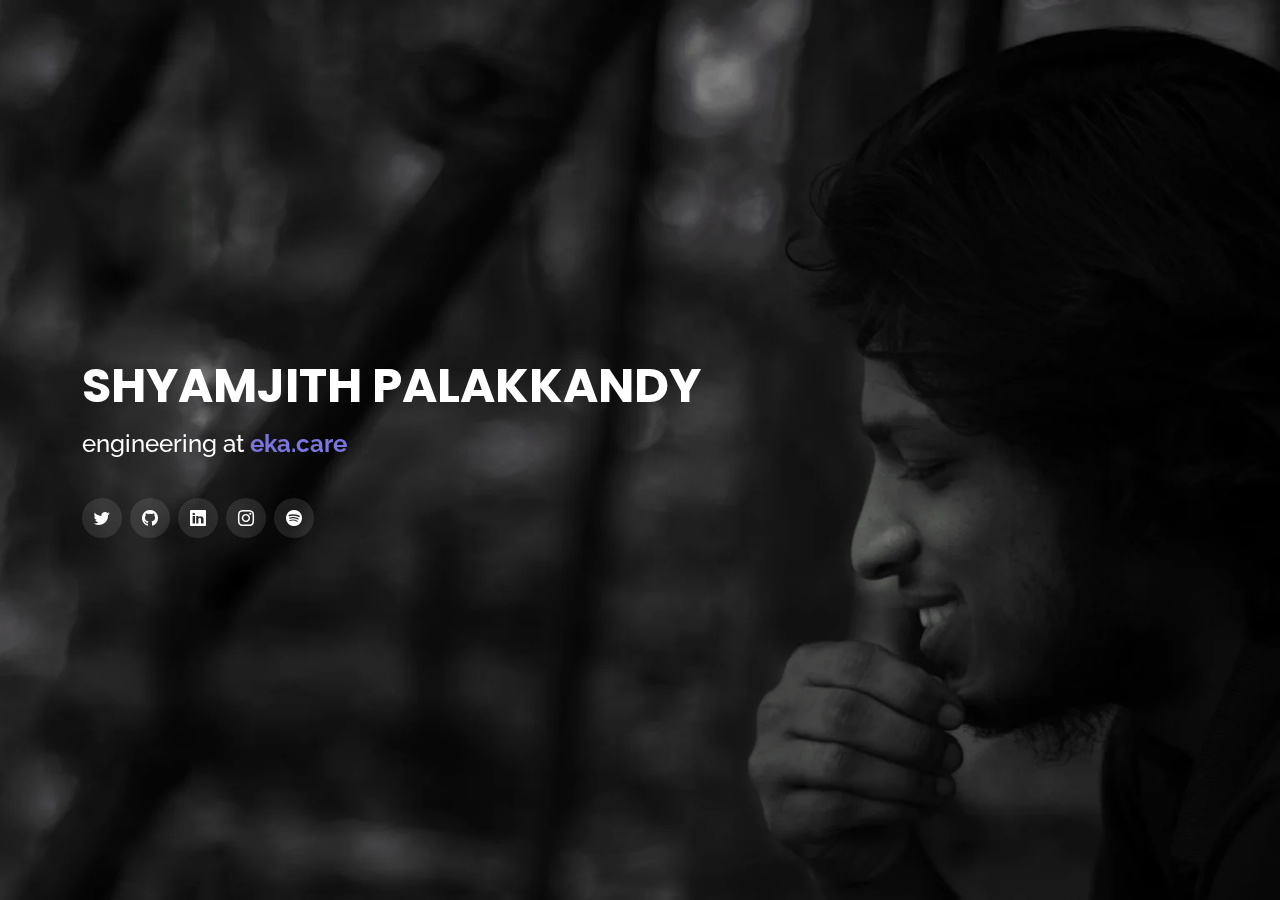
<file: index.html>
<!DOCTYPE html>
<html lang="en">

<head>
  <meta charset="utf-8">
  <meta content="width=device-width, initial-scale=1.0" name="viewport">
  <title>Shyamjith Palakkandy</title>
  <link rel="icon" href="assets/img/Pearl-Circle.png">

  <!-- Google Fonts -->
  <link
    href="https://fonts.googleapis.com/css?family=Open+Sans:300,300i,400,400i,600,600i,700,700i|Raleway:300,300i,400,400i,500,500i,600,600i,700,700i|Poppins:300,300i,400,400i,500,500i,600,600i,700,700i"
    rel="stylesheet">

  <!-- Vendor CSS Files -->
  <link href="assets/vendor/bootstrap/css/bootstrap.min.css" rel="stylesheet">
  <link href="assets/vendor/bootstrap-icons/bootstrap-icons.css" rel="stylesheet">

  <!-- Main CSS File -->
  <link href="assets/css/style.css" rel="stylesheet">

</head>

<body>

  <header id="header">

    <div class="container">

      <h1>SHYAMJITH PALAKKANDY</h1>

      <h2><span> engineering at </span> <a href="https://www.eka.care/" target="_blank" alt="eka.care"><span
            style="color: rgb(122, 117, 220);;"><b>eka.care</b></span></a> </h2>

      <div class="social-links">
        <a href="https://twitter.com/shyamvlmna" class="twitter" target="_blank" alt="twitter"><i
            class="bi bi-twitter"></i></a>

        <a href="https://github.com/shyamvlmna" class="github" target="_blank" alt="github"><i
            class="bi bi-github"></i></a>

        <a href="https://www.linkedin.com/in/shyamjithpalakkandy/" class="linkedin" target="_blank" alt="linkedin"><i
            class="bi bi-linkedin"></i></a>

        <a href="https://instagram.com/shyamvlmna/" class="instagram" target="_blank" alt="instagram"><i
            class="bi bi-instagram"></i></a>

        <a href="https://open.spotify.com/user/wj88mcaadxy6q6c08rc8ipfjh?si=51bf99a6a87a4871" class="twitter"
          target="_blank" alt="spotify"><i class="bi bi-spotify"></i></a>
      </div>

    </div>
    
  </header>

</body>

</html>
</file>
<file: assets/css/style.css>
/*--------------------------------------------------------------
# General
--------------------------------------------------------------*/
html {
  scroll-behavior: smooth;
}

body {
  font-family: "Open Sans", sans-serif;
  background-color: #040404;
  color: #fff;
  position: relative;
  background: transparent;
}

body::before {
  content: "";
  position: fixed;
  background: #040404 url("../img/bg.webp") top right no-repeat;
  background-size: cover;
  left: 0;
  right: 0;
  top: 0;
  height: 100vh;
  z-index: -1;
}

@media (min-width: 1024px) {
  body::before {
    background-attachment: fixed;
  }
}

a {
  color: #18d26e;
  text-decoration: none;
}

a:hover {
  color: #35e888;
  text-decoration: none;
}

h1,
h2,
h3,
h4,
h5,
h6 {
  font-family: "Raleway", sans-serif;
}

/*--------------------------------------------------------------
# Header
--------------------------------------------------------------*/
#header {
  transition: ease-in-out 0.3s;
  position: relative;
  height: 100vh;
  display: flex;
  align-items: center;
  z-index: 997;
  overflow-y: auto;
}

#header * {
  transition: ease-in-out 0.3s;
}

#header h1 {
  font-size: 3rem;
  margin: 0;
  padding: 0;
  line-height: 1;
  font-weight: 700;
  font-family: "Poppins", sans-serif;
}

#header h1 a,
#header h1 a:hover {
  color: #fff;
  line-height: 1;
  display: inline-block;
}

#header h2 {
  font-size: 1.5rem;
  margin-top: 20px;
  color: rgba(255, 255, 255, 0.8);
}

#header h2 span {
  color: #fff;
  padding-bottom: 6px;
}

#header img {
  padding: 0;
  margin: 0;
}

#header .social-links {
  margin-top: 40px;
  display: flex;
}

#header .social-links a {
  font-size: 1rem;
  display: flex;
  justify-content: center;
  align-items: center;
  background: rgba(255, 255, 255, 0.1);
  color: #fff;
  line-height: 1;
  margin-right: 8px;
  border-radius: 50%;
  width: 40px;
  height: 40px;
}

#header .social-links a:hover {
  background: #18d26e;
}

@media (max-width: 992px) {
  #header h1 {
    font-size: 36px;
  }

  #header h2 {
    font-size: 1.25rem;
    line-height: 1.875rem;
  }

  #header .social-links {
    margin-top: 15px;
  }

  #header .container {
    display: flex;
    flex-direction: column;
    align-items: center;
  }
}

/* Header Top */
#header.header-top {
  height: 80px;
  position: fixed;
  left: 0;
  top: 0;
  right: 0;
  background: rgba(0, 0, 0, 0.9);
}

#header.header-top .social-links,
#header.header-top h2 {
  display: none;
}

#header.header-top h1 {
  margin-right: auto;
  font-size: 2.25rem;
}

#header.header-top .container {
  display: flex;
  align-items: center;
}

#header.header-top .navbar {
  margin: 0;
}

@media (max-width: 768px) {
  #header.header-top {
    height: 60px;
  }

  #header.header-top h1 {
    font-size: 1.625rem;
  }
}

/*--------------------------------------------------------------
# Navigation Menu
--------------------------------------------------------------*/
/**
* Desktop Navigation 
*/
.navbar {
  padding: 0;
  margin-top: 35px;
}

.navbar ul {
  margin: 0;
  padding: 0;
  display: flex;
  list-style: none;
  align-items: center;
}

.navbar li {
  position: relative;
}

.navbar li+li {
  margin-left: 30px;
}

.navbar a,
.navbar a:focus {
  display: flex;
  align-items: center;
  justify-content: space-between;
  padding: 0;
  font-family: "Poppins", sans-serif;
  font-size: 1rem;
  font-weight: 400;
  color: rgba(255, 255, 255, 0.7);
  white-space: nowrap;
  transition: 0.3s;
}

.navbar a i,
.navbar a:focus i {
  font-size: 0.75rem;
  line-height: 0;
  margin-left: 5px;
}

.navbar a:before {
  content: "";
  position: absolute;
  width: 0;
  height: 2px;
  bottom: -4px;
  left: 0;
  background-color: #18d26e;
  visibility: hidden;
  width: 0px;
  transition: all 0.3s ease-in-out 0s;
}

.navbar a:hover:before,
.navbar li:hover>a:before,
.navbar .active:before {
  visibility: visible;
  width: 100%;
}

.navbar a:hover,
.navbar .active,
.navbar .active:focus,
.navbar li:hover>a {
  color: #fff;
}

/**
* Mobile Navigation 
*/
.mobile-nav-toggle {
  color: #fff;
  font-size: 1.75rem;
  cursor: pointer;
  display: none;
  line-height: 0;
  transition: 0.5s;
  position: fixed;
  right: 15px;
  top: 15px;
}

@media (max-width: 991px) {
  .mobile-nav-toggle {
    display: block;
  }

  .navbar ul {
    display: none;
  }
}

.navbar-mobile {
  position: fixed;
  overflow: hidden;
  top: 0;
  right: 0;
  left: 0;
  bottom: 0;
  background: rgba(0, 0, 0, 0.9);
  transition: 0.3s;
  z-index: 999;
  margin-top: 0;
}

.navbar-mobile .mobile-nav-toggle {
  position: absolute;
  top: 15px;
  right: 15px;
}

.navbar-mobile ul {
  display: block;
  position: absolute;
  top: 55px;
  right: 15px;
  bottom: 45px;
  left: 15px;
  padding: 10px 0;
  overflow-y: auto;
  transition: 0.3s;
  border: 2px solid rgba(255, 255, 255, 0.2);
}

.navbar-mobile li {
  padding: 12px 20px;
}

.navbar-mobile li+li {
  margin: 0;
}

.navbar-mobile a,
.navbar-mobile a:focus {
  font-size: 1rem;
  position: relative;
}

/*--------------------------------------------------------------
# Sections General
--------------------------------------------------------------*/
section {
  overflow: hidden;
  position: absolute;
  width: 100%;
  top: 140px;
  bottom: 100%;
  opacity: 0;
  transition: ease-in-out 0.4s;
  z-index: 2;
}

section.section-show {
  top: 100px;
  bottom: auto;
  opacity: 1;
  padding-bottom: 45px;
}

section .container {
  background: rgba(0, 0, 0, 0.9);
  padding: 30px;
}

@media (max-width: 768px) {
  section {
    top: 120px;
  }

  section.section-show {
    top: 80px;
  }
}

.section-title h2 {
  font-size: 0.875rem;
  font-weight: 500;
  padding: 0;
  line-height: 1px;
  margin: 0 0 20px 0;
  letter-spacing: 2px;
  text-transform: uppercase;
  color: #aaaaaa;
  font-family: "Poppins", sans-serif;
}

.section-title h2::after {
  content: "";
  width: 120px;
  height: 1px;
  display: inline-block;
  background: #4ceb95;
  margin: 4px 10px;
}

.section-title p {
  margin: 0;
  margin: -15px 0 15px 0;
  font-size: 2.25rem;
  font-weight: 700;
  text-transform: uppercase;
  font-family: "Poppins", sans-serif;
  color: #fff;
}

/*--------------------------------------------------------------
# About
--------------------------------------------------------------*/
.about-me .content h3 {
  font-weight: 700;
  font-size: 1.625rem;
  color: #18d26e;
}

.about-me .content ul {
  list-style: none;
  padding: 0;
}

.about-me .content ul li {
  margin-bottom: 20px;
  display: flex;
  align-items: center;
}

.about-me .content ul strong {
  margin-right: 10px;
}

.about-me .content ul i {
  font-size: 1rem;
  margin-right: 5px;
  color: #18d26e;
  line-height: 0;
}

.about-me .content p:last-child {
  margin-bottom: 0;
}

/*--------------------------------------------------------------
# Skills
--------------------------------------------------------------*/
.skills .progress {
  height: 60px;
  display: block;
  background: none;
  border-radius: 0;
}

.skills .progress .skill {
  padding: 10px 0;
  margin: 0;
  text-transform: uppercase;
  display: block;
  font-weight: 600;
  font-family: "Poppins", sans-serif;
  color: #fff;
}

.skills .progress .skill .val {
  float: right;
  font-style: normal;
}

.skills .progress-bar-wrap {
  background: rgba(255, 255, 255, 0.2);
}

.skills .progress-bar {
  width: 1px;
  height: 10px;
  transition: 0.9s;
  background-color: #18d26e;
}

/*--------------------------------------------------------------
# Interests
--------------------------------------------------------------*/
.interests .icon-box {
  display: flex;
  align-items: center;
  padding: 20px;
  background: rgba(255, 255, 255, 0.08);
  transition: ease-in-out 0.3s;
}

.interests .icon-box i {
  font-size: 2rem;
  padding-right: 10px;
  line-height: 1;
}

.interests .icon-box h3 {
  font-weight: 700;
  margin: 0;
  padding: 0;
  line-height: 1;
  font-size: 16px;
  color: #fff;
}

.interests .icon-box:hover {
  background: rgba(255, 255, 255, 0.12);
}

/*--------------------------------------------------------------
# Resume
--------------------------------------------------------------*/
.resume .resume-title {
  font-size: 1.625rem;
  font-weight: 700;
  margin-top: 20px;
  margin-bottom: 20px;
  color: #fff;
}

.resume .resume-item {
  padding: 0 0 20px 20px;
  margin-top: -2px;
  border-left: 2px solid rgba(255, 255, 255, 0.2);
  position: relative;
}

.resume .resume-item h4 {
  line-height: 1.125rem;
  font-size: 1.125rem;
  font-weight: 600;
  text-transform: uppercase;
  font-family: "Poppins", sans-serif;
  color: #18d26e;
  margin-bottom: 10px;
}

.resume .resume-item h5 {
  font-size: 1rem;
  background: rgba(255, 255, 255, 0.15);
  padding: 5px 15px;
  display: inline-block;
  font-weight: 600;
  margin-bottom: 10px;
}

.resume .resume-item ul {
  padding-left: 20px;
}

.resume .resume-item ul li {
  padding-bottom: 10px;
}

.resume .resume-item:last-child {
  padding-bottom: 0;
}

.resume .resume-item::before {
  content: "";
  position: absolute;
  width: 16px;
  height: 16px;
  border-radius: 50px;
  left: -9px;
  top: 0;
  background: #18d26e;
  border: 2px solid #18d26e;
}

/*--------------------------------------------------------------
# Services
--------------------------------------------------------------*/
.services .icon-box {
  text-align: center;
  background: rgba(204, 204, 204, 0.1);
  padding: 80px 20px;
  transition: all ease-in-out 0.3s;
}

.services .icon-box .icon {
  margin: 0 auto;
  width: 64px;
  height: 64px;
  background: #18d26e;
  border-radius: 5px;
  transition: all 0.3s ease-out 0s;
  display: flex;
  align-items: center;
  justify-content: center;
  margin-bottom: 20px;
  transform-style: preserve-3d;
}

.services .icon-box .icon i {
  color: #fff;
  font-size: 1.75rem;
}

.services .icon-box .icon::before {
  position: absolute;
  content: "";
  left: -8px;
  top: -8px;
  height: 100%;
  width: 100%;
  background: rgba(255, 255, 255, 0.15);
  border-radius: 5px;
  transition: all 0.3s ease-out 0s;
  transform: translateZ(-1px);
}

.services .icon-box h4 {
  font-weight: 700;
  margin-bottom: 15px;
  font-size: 1.5rem;
}

.services .icon-box h4 a {
  color: #fff;
}

.services .icon-box p {
  line-height: 24px;
  font-size: 14px;
  margin-bottom: 0;
}

.services .icon-box:hover {
  background: #18d26e;
  border-color: #18d26e;
  cursor: pointer;
}

.services .icon-box:hover .icon {
  background: #fff;
}

.services .icon-box:hover .icon i {
  color: #18d26e;
}

.services .icon-box:hover .icon::before {
  background: #35e888;
}

.services .icon-box:hover h4 a,
.services .icon-box:hover p {
  color: #fff;
}

/*--------------------------------------------------------------
# Portfolio
--------------------------------------------------------------*/

.portfolio .portfolio-item {
  margin-bottom: 30px;
}

.portfolio #portfolio-flters {
  padding: 0;
  margin: 0 auto 15px auto;
  list-style: none;
  text-align: center;
  border-radius: 50px;
  padding: 2px 15px;
}

.portfolio #portfolio-flters li {
  cursor: pointer;
  display: inline-block;
  padding: 8px 16px 10px 16px;
  font-size: 0.875rem;
  font-weight: 600;
  line-height: 1;
  text-transform: uppercase;
  color: #fff;
  background: rgba(255, 255, 255, 0.1);
  margin: 0 3px 10px 3px;
  transition: all 0.3s ease-in-out;
  border-radius: 4px;
}

.portfolio #portfolio-flters li:hover,
.portfolio #portfolio-flters li.filter-active {
  background: #18d26e;
}

.portfolio #portfolio-flters li:last-child {
  margin-right: 0;
}

.portfolio .portfolio-wrap {
  transition: 0.3s;
  position: relative;
  overflow: hidden;
  z-index: 1;
  background: rgba(0, 0, 0, 0.6);
}

.portfolio .portfolio-wrap::before {
  content: "";
  background: rgba(0, 0, 0, 0.6);
  position: absolute;
  left: 30px;
  right: 30px;
  top: 30px;
  bottom: 30px;
  transition: all ease-in-out 0.3s;
  z-index: 2;
  opacity: 0;
}

.portfolio .portfolio-wrap .portfolio-info {
  opacity: 0;
  position: absolute;
  top: 0;
  left: 0;
  right: 0;
  bottom: 0;
  text-align: center;
  z-index: 3;
  transition: all ease-in-out 0.3s;
  display: flex;
  flex-direction: column;
  justify-content: center;
  align-items: center;
}

.portfolio .portfolio-wrap .portfolio-info::before {
  display: block;
  content: "";
  width: 48px;
  height: 48px;
  position: absolute;
  top: 35px;
  left: 35px;
  border-top: 3px solid #fff;
  border-left: 3px solid #fff;
  transition: all 0.5s ease 0s;
  z-index: 9994;
}

.portfolio .portfolio-wrap .portfolio-info::after {
  display: block;
  content: "";
  width: 48px;
  height: 48px;
  position: absolute;
  bottom: 35px;
  right: 35px;
  border-bottom: 3px solid #fff;
  border-right: 3px solid #fff;
  transition: all 0.5s ease 0s;
  z-index: 9994;
}

.portfolio .portfolio-wrap .portfolio-info h4 {
  font-size: 1.25rem;
  color: #fff;
  font-weight: 600;
}

.portfolio .portfolio-wrap .portfolio-info p {
  color: #ffffff;
  font-size: 0.875rem;
  text-transform: uppercase;
  padding: 0;
  margin: 0;
}

.portfolio .portfolio-wrap .portfolio-links {
  text-align: center;
  z-index: 4;
}

.portfolio .portfolio-wrap .portfolio-links a {
  color: #fff;
  margin: 0 2px;
  font-size: 1.75rem;
  display: inline-block;
  transition: 0.3s;
}

.portfolio .portfolio-wrap .portfolio-links a:hover {
  color: #63eda3;
}

.portfolio .portfolio-wrap:hover::before {
  top: 0;
  left: 0;
  right: 0;
  bottom: 0;
  opacity: 1;
}

.portfolio .portfolio-wrap:hover .portfolio-info {
  opacity: 1;
}

.portfolio .portfolio-wrap:hover .portfolio-info::before {
  top: 15px;
  left: 15px;
}

.portfolio .portfolio-wrap:hover .portfolio-info::after {
  bottom: 15px;
  right: 15px;
}

/*--------------------------------------------------------------
# Portfolio Details
--------------------------------------------------------------*/
.portfolio-details {
  padding-top: 40px;
  background: rgba(0, 0, 0, 0.8);
  position: fixed;
  left: 0;
  right: 0;
  top: 0;
  bottom: 0;
  overflow-y: auto;
}

.portfolio-details .container {
  padding-top: 20px;
  padding-bottom: 40px;
}

.portfolio-details .portfolio-title {
  font-size: 1.625rem;
  font-weight: 700;
  margin-bottom: 20px;
}

.portfolio-details .portfolio-info {
  padding-top: 45px;
}

.portfolio-details .portfolio-info h3 {
  font-size: 1.375rem;
  font-weight: 400;
  margin-bottom: 20px;
}

.portfolio-details .portfolio-info ul {
  list-style: none;
  padding: 0;
  font-size: 15px;
}

.portfolio-details .portfolio-info ul li+li {
  margin-top: 10px;
}

.portfolio-details .portfolio-info p {
  font-size: 0.9375rem;
  padding: 15px 0 0 0;
}

@media (max-width: 992px) {
  .portfolio-details .portfolio-info {
    padding-top: 20px;
  }
}

.portfolio-details .swiper-pagination {
  margin-top: 20px;
  position: relative;
}

.portfolio-details .swiper-pagination .swiper-pagination-bullet {
  width: 12px;
  height: 12px;
  opacity: 1;
  background-color: rgba(255, 255, 255, 0.3);
}

.portfolio-details .swiper-pagination .swiper-pagination-bullet-active {
  background-color: #18d26e;
}


/*--------------------------------------------------------------
# Contact
--------------------------------------------------------------*/
.contact .info-box {
  color: #444444;
  padding: 20px;
  width: 100%;
  background: rgba(255, 255, 255, 0.08);
}

.contact .info-box i.bx {
  font-size: 1.5rem;
  color: #18d26e;
  border-radius: 50%;
  padding: 14px;
  float: left;
  background: rgba(255, 255, 255, 0.1);
}

.contact .info-box h3 {
  font-size: 1.25rem;
  color: rgba(255, 255, 255, 0.5);
  font-weight: 700;
  margin: 10px 0 8px 68px;
}

.contact .info-box p {
  padding: 0;
  color: #fff;
  line-height: 24px;
  font-size: 0.875rem;
  margin: 0 0 0 68px;
}

.contact .info-box .social-links {
  margin: 5px 0 0 68px;
  display: flex;
}

.contact .info-box .social-links a {
  font-size: 1.125rem;
  display: inline-block;
  color: #fff;
  line-height: 1;
  margin-right: 12px;
  transition: 0.3s;
}

.contact .info-box .social-links a:hover {
  color: #18d26e;
}

.contact .contact-form {
  padding: 30px;
  background: rgba(255, 255, 255, 0.08);
}

.contact .contact-form .error-message {
  display: none;
  background: rgba(255, 255, 255, 0.08);
  background: #ed3c0d;
  text-align: left;
  padding: 15px;
  font-weight: 600;
}

.contact .contact-form .error-message br+br {
  margin-top: 25px;
}

.contact .contact-form .sent-message {
  display: none;
  background: rgba(255, 255, 255, 0.08);
  background: #18d26e;
  text-align: center;
  padding: 15px;
  font-weight: 600;
}

.contact .contact-form .loading {
  display: none;
  background: rgba(255, 255, 255, 0.08);
  text-align: center;
  padding: 15px;
}

.contact .contact-form .loading:before {
  content: "";
  display: inline-block;
  border-radius: 50%;
  width: 24px;
  height: 24px;
  margin: 0 10px -6px 0;
  border: 3px solid #18d26e;
  border-top-color: #eee;
  -webkit-animation: animate-loading 1s linear infinite;
  animation: animate-loading 1s linear infinite;
}

.contact .contact-form input,
.contact .contact-form textarea {
  border-radius: 0;
  box-shadow: none;
  font-size: 0.875rem;
  background: rgba(255, 255, 255, 0.08);
  border: 0;
  transition: 0.3s;
  color: #fff;
}

.contact .contact-form input:focus,
.contact .contact-form textarea:focus {
  background-color: rgba(255, 255, 255, 0.11);
}

.contact .contact-form input::-moz-placeholder,
.contact .contact-form textarea::-moz-placeholder {
  color: rgba(255, 255, 255, 0.3);
  opacity: 1;
}

.contact .contact-form input::placeholder,
.contact .contact-form textarea::placeholder {
  color: rgba(255, 255, 255, 0.3);
  opacity: 1;
}

.contact .contact-form input {
  padding: 10px 15px;
}

.contact .contact-form textarea {
  padding: 12px 15px;
}

.contact .contact-form button[type=submit] {
  background: #18d26e;
  border: 0;
  padding: 10px 30px;
  color: #fff;
  transition: 0.4s;
  border-radius: 4px;
}

.contact .contact-form button[type=submit]:hover {
  background: #15bb62;
}

.text-center {
  padding-top: 2rem;
}



input::-webkit-outer-spin-button,
input::-webkit-inner-spin-button {
  -webkit-appearance: none;
  margin: 0;
}
</file>
